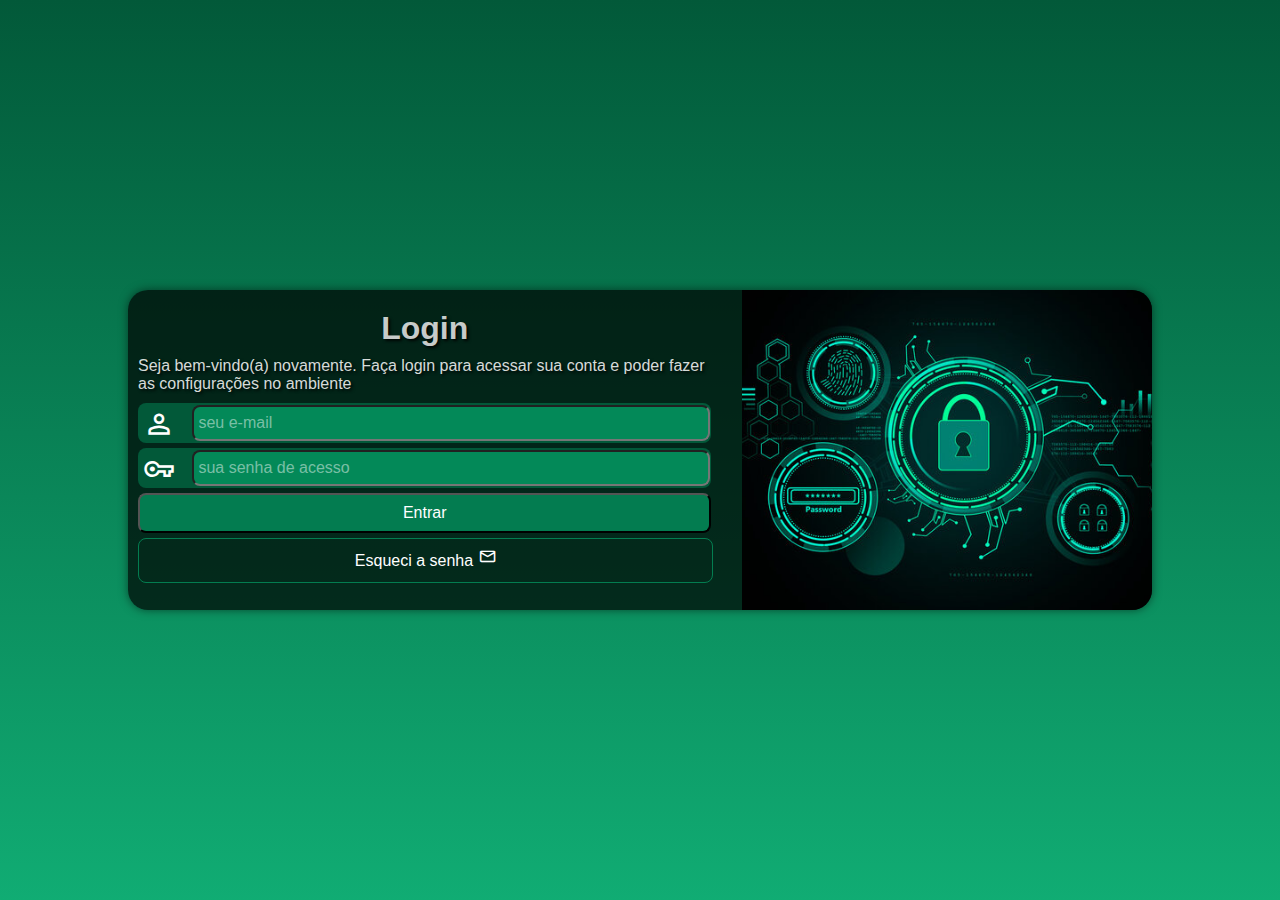
<file: index.html>
<!DOCTYPE html>
<html lang="pt-br">
<head>
    <meta charset="UTF-8">
    <meta http-equiv="X-UA-Compatible" content="IE=edge">
    <meta name="viewport" content="width=device-width, initial-scale=1.0">
    <title>Login</title>
    <link href="https://fonts.googleapis.com/css2?family=Material+Symbols+Outlined" rel="stylesheet" />
    <link rel="stylesheet" href="estilos/style.css">
    <link rel="stylesheet" href="estilos/media-query.css">
</head>
<body>
    <main>
        <section id="login">
            <div id="imagem">

            </div>
            <div id="form">
                <h1>Login</h1>
                <p>Seja bem-vindo(a) novamente. Faça login para acessar sua conta e poder fazer as configurações no ambiente</p>
                <form action="#" method="post" autocomplete="on">
                    <div class="campo">
                        <span class="material-symbols-outlined">person</span>
                        <input type="email" name="email" id="iemail" required placeholder="seu e-mail" autocomplete="email">
                        <label for="iemail">e-mail</label>
                    </div>
                    <div class="campo">
                        <span class="material-symbols-outlined">vpn_key</span>
                        <input type="password" name="senha" id="isenha" required placeholder="sua senha de acesso" minlength="8" maxlength="15" autocomplete="current-password">
                        <label for="isenha">senha</label>

                    </div>
                    <input type="submit" value="Entrar">
                    <a class="botao" href="#">Esqueci a senha <span class="material-symbols-outlined">mail</span> </a>
                </form>

            </div>

        </section>
    </main>
    
</body>
</html>
</file>
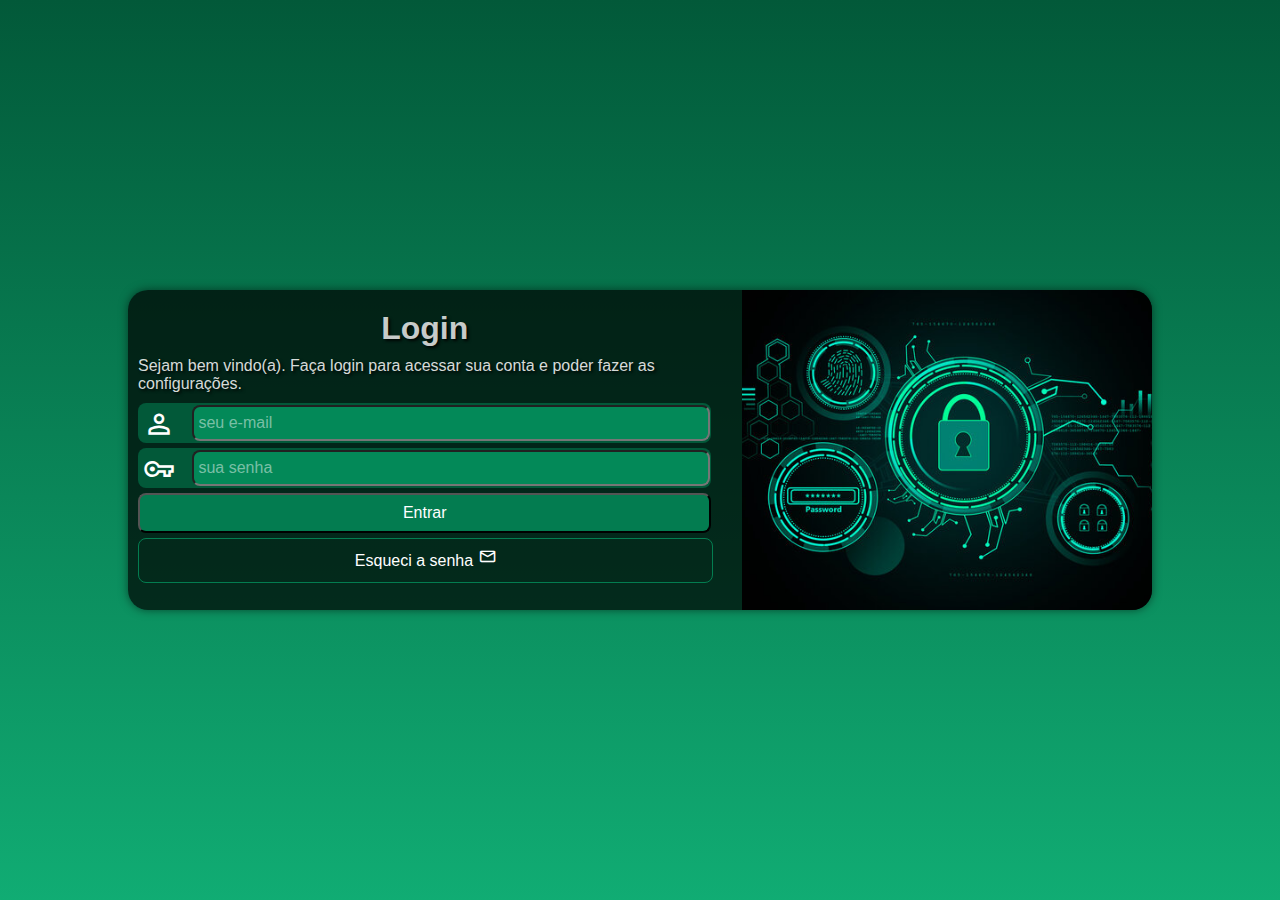
<file: login.html>
<!DOCTYPE html>
<html lang="en">
<head>
    <meta charset="UTF-8">
    <meta http-equiv="X-UA-Compatible" content="IE=edge">
    <meta name="viewport" content="width=device-width, initial-scale=1.0">
    <title>Login</title>
    <link href="https://fonts.googleapis.com/css2?family=Material+Symbols+Outlined" rel="stylesheet" />
    <link rel="stylesheet" href="estilos/style.css">
    <link rel="stylesheet" href="estilos/media-query.css">
</head>
<body>
    <main>
        <section id="login">
            <div id="imagem">
                
            </div>
            <div id="form">
                <h1>Login</h1>
                <p>Sejam bem vindo(a). Faça login para acessar sua conta e poder fazer as configurações.</p>

                <form action="cadastro.php" method="post" autocomplete="on">
                    <div class="campo">
                        <span class="material-symbols-outlined">person</span>
                        <input type="email" name="login" id="ilogin" required autocomplete="email" maxlength="30" placeholder="seu e-mail">
                        <label for="ilogin">E-mail</label>

                    </div>
                    <div class="campo">
                        <span class="material-symbols-outlined">vpn_key</span>
                        <input type="password" name="senha" id="isenha" required maxlength="20" minlength="8" placeholder="sua senha" autocomplete="current-password">
                        <label for="isenha">Senha</label>

                    </div>
                    <input type="submit" value="Entrar">
                    <a href="#" class="botao">Esqueci a senha <span class="material-symbols-outlined">mail</span>

                    </a>

                </form>


            </div>

        </section>
    </main>
</body>
</html>
</file>
<file: estilos/style.css>
@charset "utf-8";

* {
    font-family: Arial, Helvetica, sans-serif;
    padding: 0px;
    margin: 0px;
}
/*
cores
#025939
#027333
#03A63C
*/

html, body {
    background-color:#025939 ;
}

main {
    position: relative;
    width: 100vw;
    height: 100vh;
}

section#login {
    position: absolute;
    left: 50%;
    top: 50%;

    overflow: hidden;
    transform: translate(-50%, -50%);
    background-color: rgba(0, 0, 0, 0.705);
    width: 280px;
    height: 520px;
    border-radius: 20px;
    box-shadow: 0px 0px 10px rgba(0, 0, 0, 0.5);

    transition: width .3s, height .3s;
    transition-timing-function: ease;
}

section#login > div#imagem {
    display: block;
    background-image: url(../imagem/360_F_460710131_YkD6NsivdyYsHupNvO3Y8MPEwxTAhORh.jpg);
    background-size: cover;
    background-position: center center;
    background-repeat: no-repeat;

    width: 100%;
    height: 40%;
    
}
section#login > div#form {
    display: block;
    padding: 10px;
}

section#login div#form h1 {
    text-align: center;
    margin: 10px;
    color: rgba(255, 255, 255, 0.788);
    text-shadow: 2px 2px 3px rgba(0, 0, 0, 0.842);
}

section#login > div#form p {
    font-size: .8em;
    margin-bottom: 10px;
    color: rgba(255, 255, 255, 0.849);
    text-shadow: 2px 2px 3px rgba(0, 0, 0, 0.788);
    
}

div.campo label {
    display: none;
}

form > div.campo {
    margin: 5px 0px;
    background-color: #025939;
    border-radius: 8px;
    height: 40px;

}

div.campo > span {
    color: white;
    font-size: 2em;
    width: 40px;
    padding: 5px;
}
div.campo > input {
    background-color: #049c64bb;
    font-size: 1em;
    width: calc(100% - 68px);
    height: 60%;
    border-radius: 8px;
    padding: 4px;
    transform: translateY(-12px);
}

div.campo > input:focus-within {
    background-color: #40c493a4;
}

div.campo ::placeholder {
    color: rgba(255, 255, 255, 0.479);
}

form input[type=submit] {
    background-color: #049c64bb;
    color: white;
    display: block;
    font-size: 1em;
    width: 100%;
    height: 40px;
    border-radius: 8px;
    cursor: pointer;

}

form input[type=submit]:hover {
    background-color: #08c982d2 ;

}

form a.botao {
    display: block;
    text-decoration: none;
    font-size: 1em;
    border: 1px solid #049c64bb;
    width: 100%;
    height: 35px;
    margin-top: 5px;
    padding-top: 8px;
    border-radius: 8px;
    text-align: center;
    color: white;
   
}

form a.botao:hover {
    background-color: #08c982d2 ;
}

form a.botao span {
    font-size: 1.2em;
}
</file>
<file: estilos/media-query.css>
@charset "utf-8";

/*
320px — 480px: dispositivos móveis.
481px — 768px: iPads, tablets.
769px — 1024px: telas pequenas, laptops.
1025px — 1200px: desktops, telas grandes.
1201px e acima — telas muito grandes, TVs.

*/

@media screen and (min-width:768px) and (max-width:1024px) {
    html, body {
        background-image: linear-gradient(to bottom, #025939, #14c081ce);
    }
    section#login {
        width: 80vw;
        height: 320px;
    }
    section#login > div#imagem {
        float: left;
        width: 36%;
        height: 100%;
        
    }

    section#login > div#form {
        float: right;
        width: 60%;

    }

    section#login > div#form p {
        font-size: 1em;
    }

    
}

@media screen and (min-width: 1024px) {
    html, body {
        background-image: linear-gradient(to bottom, #025939, #14c081ce);
    }
    section#login {
        width: 80vw;
        height: 320px;
    }

    section#login > div#imagem {
        float: right;
        width: 40%;
        height: 100%;

    }

    section#login > div#form {
        float: left;
        width: 56%;
    }

    section#login > div#form p {
        font-size: 1em;
    }

    section#login > div#form h1 {
        font-size: 2em;
    }
}
</file>
